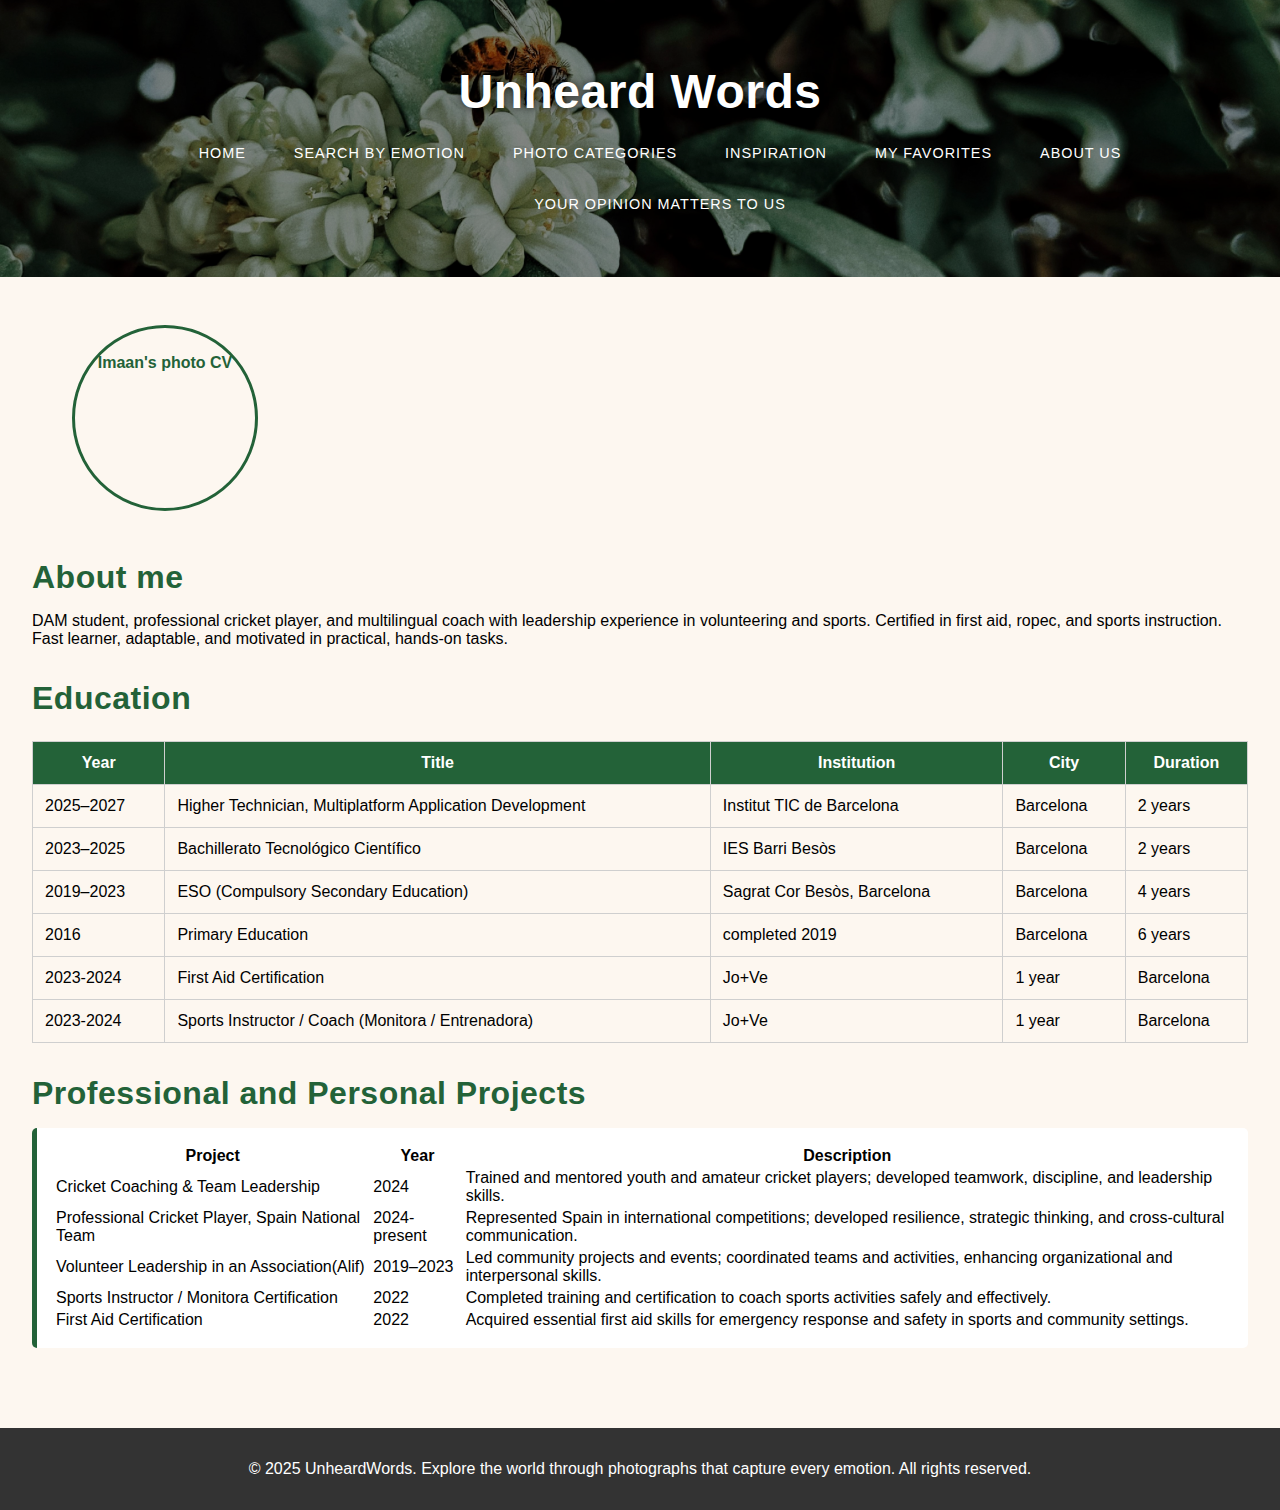
<file: curriculumImaan.html>
<!DOCTYPE html>
<html>
<head>
    <meta charset="UTF-8">
    <title>Curriculum</title>
    <link rel="stylesheet" href="css/styleCVs.css">
    <link rel="stylesheet" href="css/styleHeaderGeneral.css">
</head>

<body>
<header class="header">
    <h1>Unheard Words</h1>

    <nav class="menu">
        <ul>
        <li><a href="index.html">Home</a></li>
        <li><a href="emotions.html">Search by emotion</a></li>
        <li><a href="gallery.html">Photo categories</a></li>
        <li><a href="inspiration.html">Inspiration</a></li>
        <li><a href="favorits.html">My favorites</a></li>
        <li><a href="nosaltres.html">About Us</a></li>
        <li><a href="que_en_penses.html">Your opinion matters to us</a></li>
        </ul>
    </nav>
</header>

<main>
<section class="intro-section">
    <figure class="profile-photo">
        <img>
        <figcaption>Imaan's photo CV</figcaption>
    </figure>
</section>

<section class="intro-text">
    <h2>About me</h2>
    <p>DAM student, professional cricket player, and multilingual coach with leadership experience in volunteering and sports. Certified in first aid, ropec, and sports instruction. Fast learner, adaptable, and motivated in practical, hands-on tasks.</p>
</section>        
  
<section>
    <h2>Education</h2>

    <table class="cv-table">
        <thead>
            <tr>
                <th>Year</th>
                <th>Title</th>
                <th>Institution</th>
                <th>City</th>
                <th>Duration</th>
            </tr>
        </thead>
        <tbody>
            <tr>
                <td rowspan="1">2025–2027</td>
                <td>Higher Technician, Multiplatform Application Development</td>
                <td>Institut TIC de Barcelona</td>
                <td>Barcelona</td>
                <td>2 years</td>    
            </tr>
            
            <tr>
                <td rowspan="1">2023–2025</td>
                <td>Bachillerato Tecnológico Científico</td>
                <td>IES Barri Besòs</td>
                <td>Barcelona</td>
                <td>2 years</td>
            </tr>

            <tr>
                <td rowspan="1">2019–2023</td>
                <td>ESO (Compulsory Secondary Education)</td>
                <td>Sagrat Cor Besòs, Barcelona</td>
                <td>Barcelona</td>
                <td>4 years</td>
            </tr>

            <tr>
                <td rowspan="1">2016</td>
                <td>Primary Education</td>
                <td>completed 2019</td>
                <td>Barcelona</td>
                <td>6 years</td>
            </tr>

            <tr>
                <td rowspan="1">2023-2024</td>
                <td>First Aid Certification</td>
                <td>Jo+Ve</td>
                <td>1 year</td>
                <td>Barcelona</td>
            </tr>

            <tr>
                <td rowspan="1">2023-2024</td>
                <td>Sports Instructor / Coach (Monitora / Entrenadora)</td>
                <td>Jo+Ve</td>
                <td>1 year</td>
                <td>Barcelona</td>
            </tr>
        </tbody>    
    </table>
</section>   


<section>
    <h2>Professional and Personal Projects</h2>

    <table class="projects-table">
        <tr>
            <th>Project</th>
            <th>Year</th>
            <th>Description</th>
        </tr>
        <tr>
            <td>Cricket Coaching & Team Leadership</td>
            <td>2024</td>
            <td>Trained and mentored youth and amateur cricket players; developed teamwork, discipline, and leadership skills.</td>  
        </tr>
        
        <tr>
            <td>Professional Cricket Player, Spain National Team</td>
            <td>2024-present</td>
            <td>Represented Spain in international competitions; developed resilience, strategic thinking, and cross-cultural communication.</td>
        </tr>

        <tr>
            <td>Volunteer Leadership in an Association(Alif)</td>
            <td>2019–2023</td>
            <td>Led community projects and events; coordinated teams and activities, enhancing organizational and interpersonal skills.</td>
        </tr>

        <tr>
            <td>Sports Instructor / Monitora Certification</td>
            <td>2022</td>
            <td>Completed training and certification to coach sports activities safely and effectively.</td>
        </tr>

        <tr>
            <td>First Aid Certification</td>
            <td>2022</td>
            <td>Acquired essential first aid skills for emergency response and safety in sports and community settings.</td>
        </tr>
    </table>
</section> 

</main> 

<footer>
    <p>&copy; 2025 UnheardWords. Explore the world through photographs that capture every emotion. All rights reserved.</p>
</footer>

</body>    
</html>
</file>
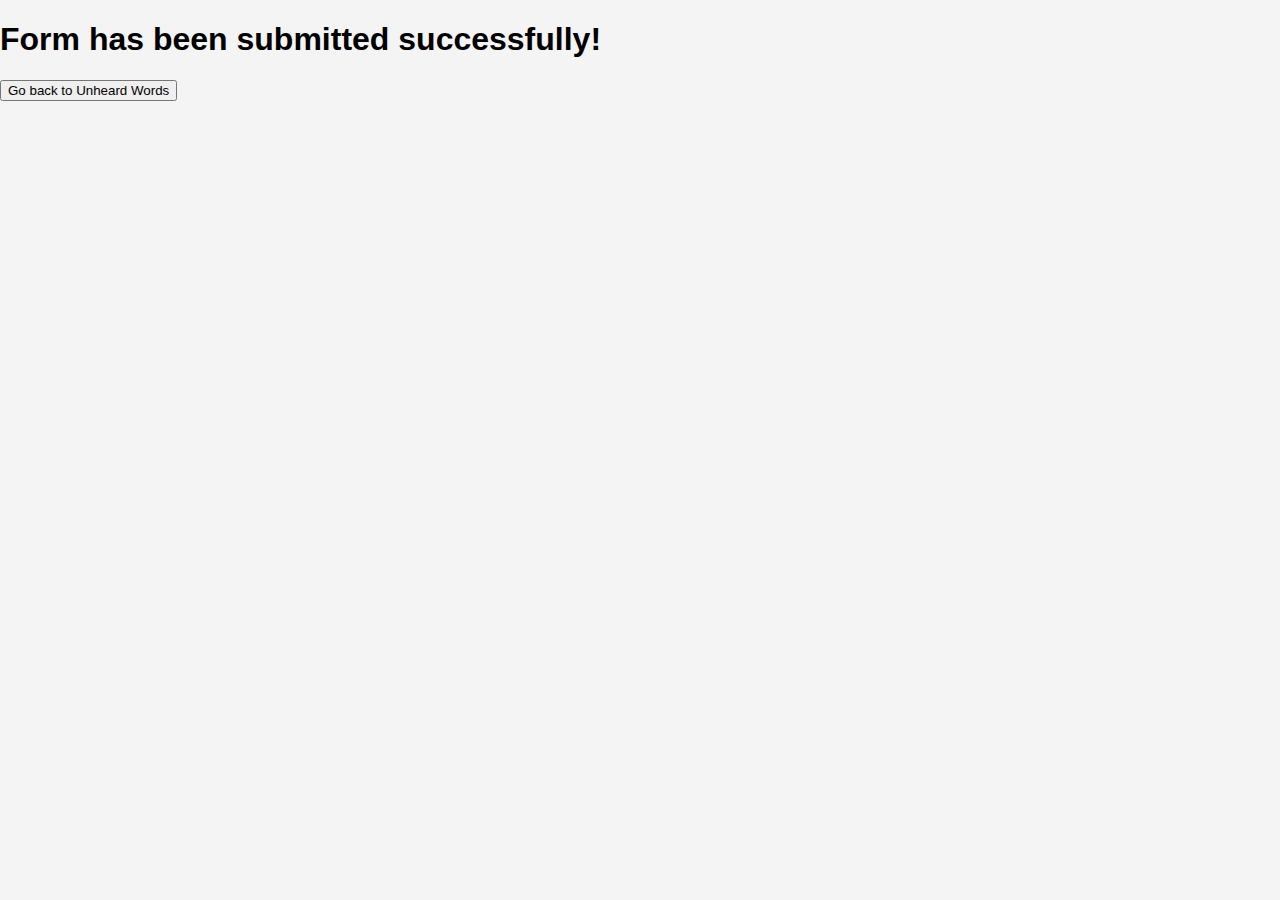
<file: que_en_penses_enviat.html>
<!DOCTYPE html>
<html lang="es">
<head>
    <meta charset="UTF-8">
    <title>Form submitted</title>
    <link rel="stylesheet" href="styleform.css"> <!-- opcional -->
</head>
<body>
    <h1>Form has been submitted successfully!</h1>
    <button onclick="window.location.href='unheardWords.html'">
        Go back to Unheard Words
    </button>
</body>
</html>
</file>
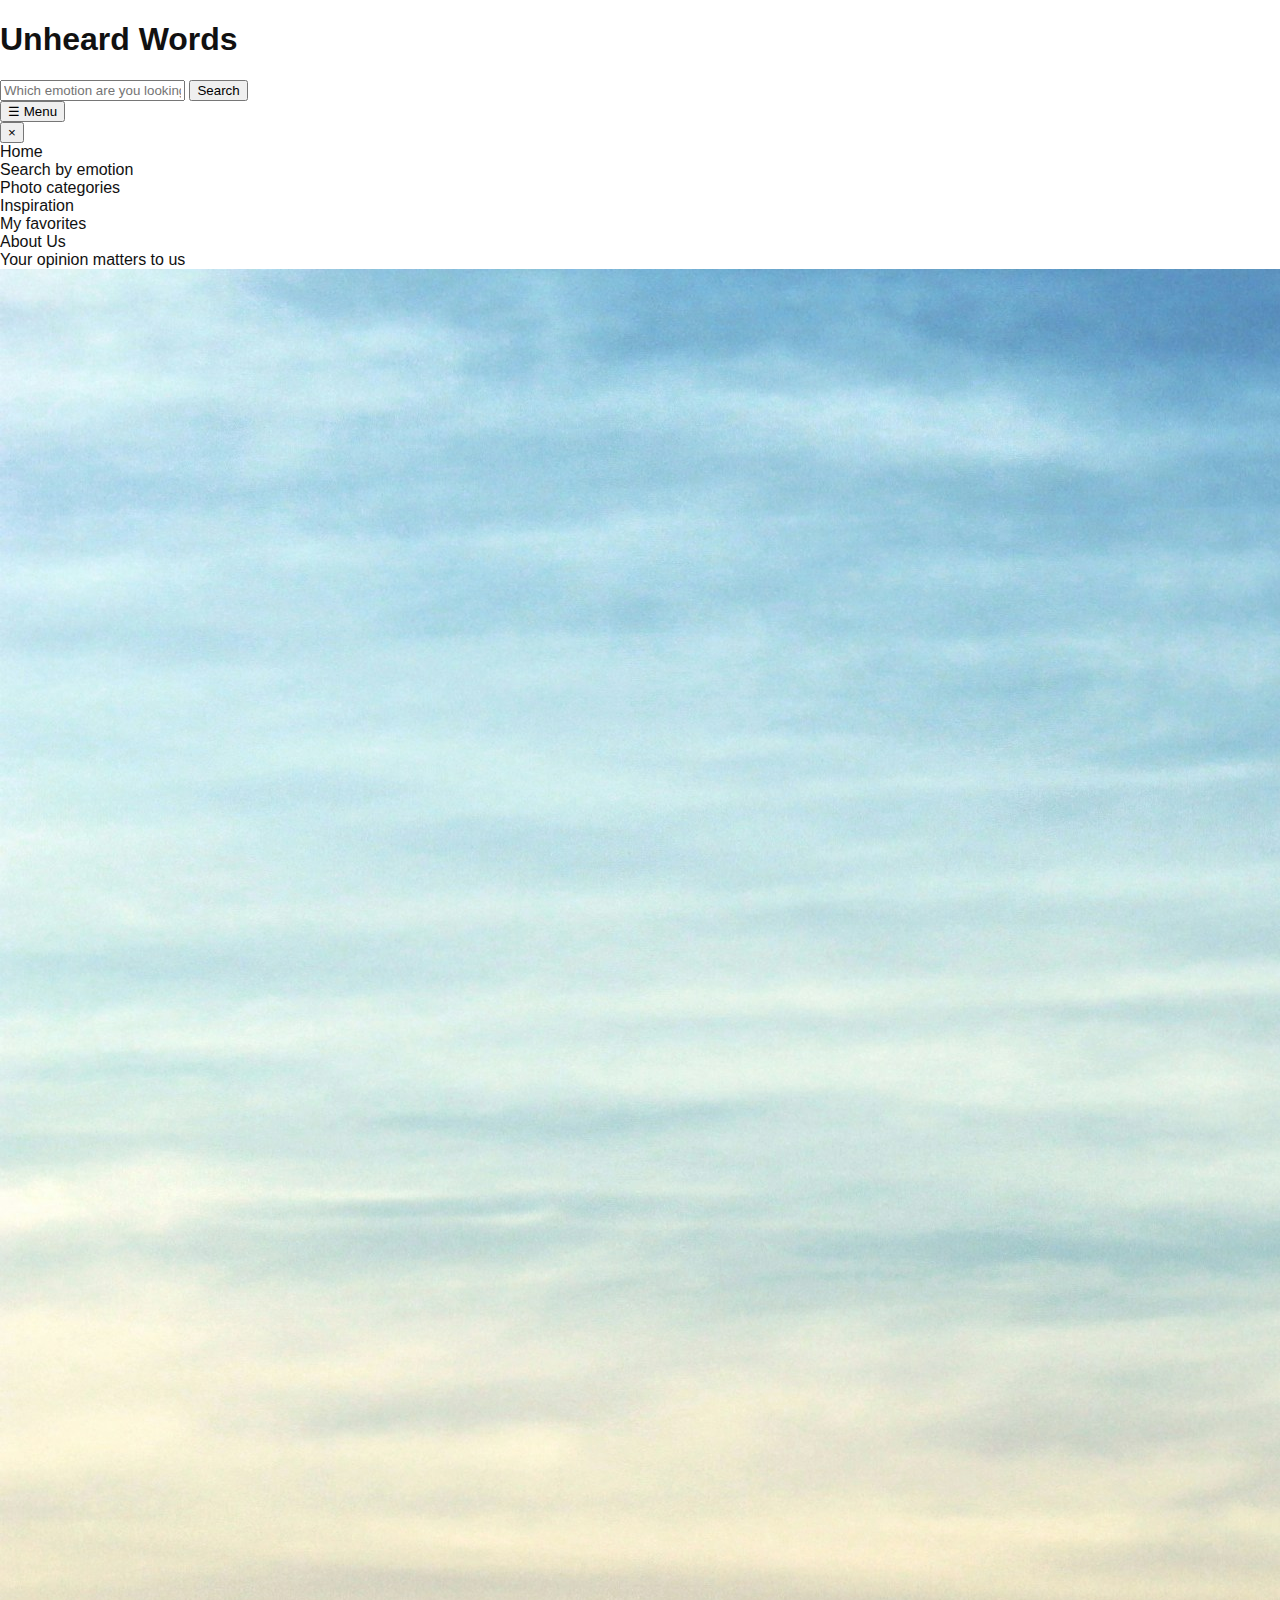
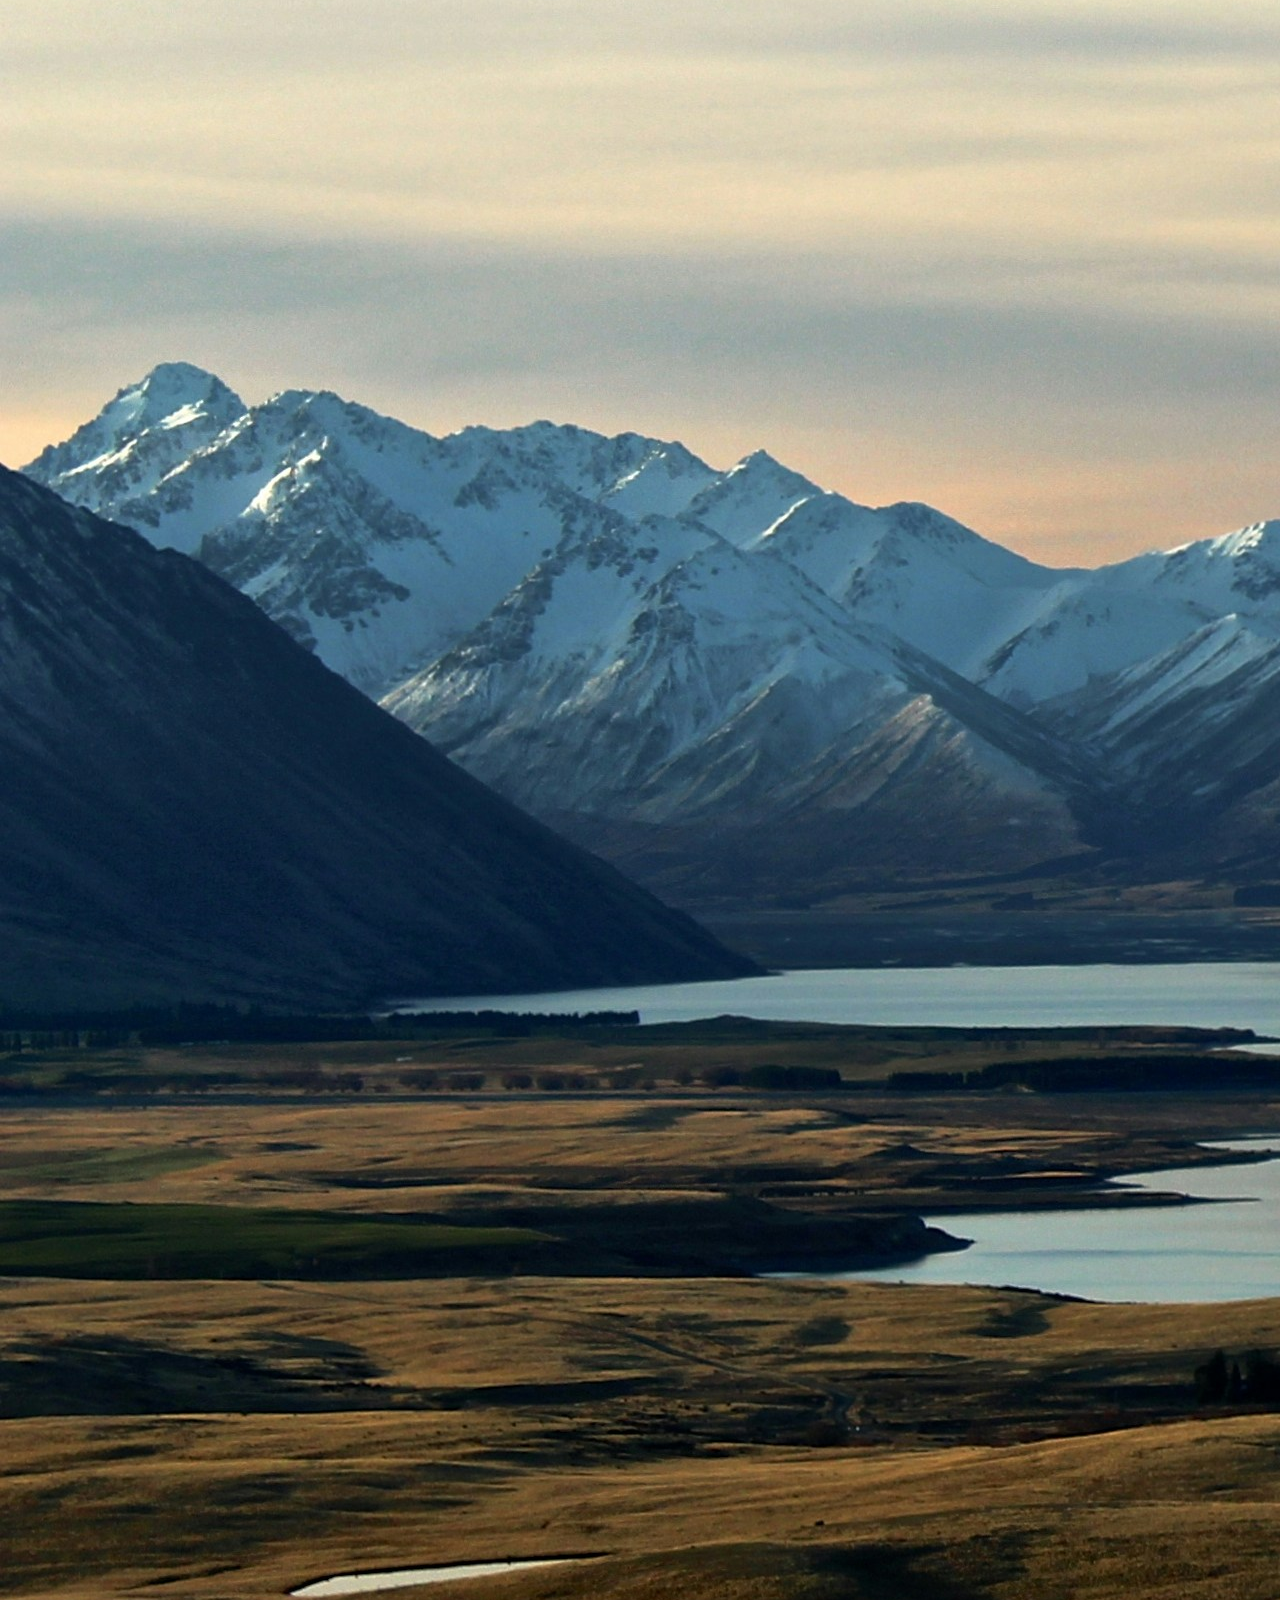
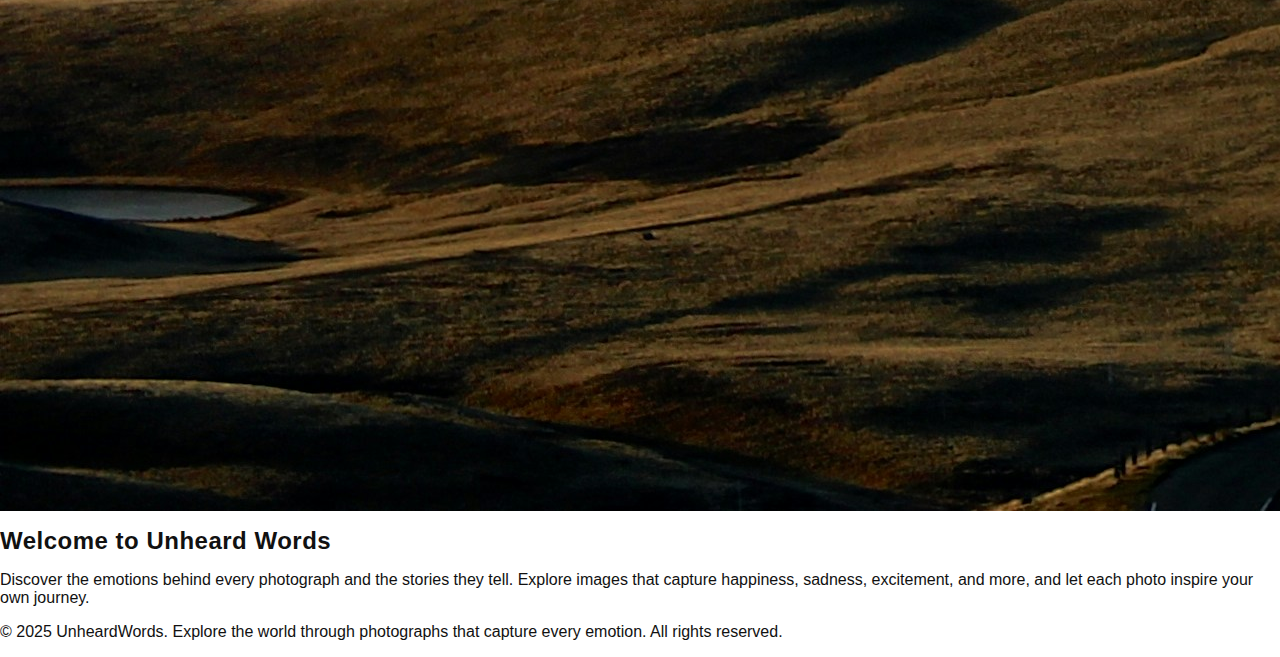
<file: unheardWords.html>
<!DOCTYPE html>
<html>
<head>
  <title>Unheard Words</title>
  <meta charset="UTF-8">
  <meta name="viewport" content="width=device-width, initial-scale=1.0">

  <link rel="stylesheet" href="css/stylesunheardWords.css">
  
</head>

<body>
  <header>
    <div>
      <h1>Unheard Words</h1>

      <form>
        <input type="text" id="global-search" placeholder="Which emotion are you looking for?">
        <button type="submit">Search</button>
      </form>
      
      <button id="menu-btn">☰ Menu</button>
    </div>
  </header>

  <nav id="sidebar" class="sidebar">
    <button id="close-btn">×</button>
    <ul class="nav-menu">
      <li><a href="#">Home</a></li>
      <li><a href="#">Search by emotion</a></li>
      <li><a href="#">Photo categories</a></li>
      <li><a href="#">Inspiration</a></li>
      <li><a href="#">My favorites</a></li>
      <li><a href="#">About Us</a></li>
      <li><a href="que_en_penses.html">Your opinion matters to us</a></li>
    </ul>
  </nav>

  <main>
    <div class="main-banner">
      <img src="images/Portada.jpg" alt="Unheard Words Banner">
      <h2>Welcome to Unheard Words</h2>
      <p> Discover the emotions behind every photograph and the stories they tell. Explore images that capture happiness, sadness, excitement, and more, and let each photo inspire your own journey.</p>
    </div>
  </main>

  

  <footer>
    <p>&copy; 2025 UnheardWords. Explore the world through photographs that capture every emotion. All rights reserved.</p>
  </footer>


  <script>
    const menuBtn = document.getElementById('menu-btn');
    const sidebar = document.getElementById('sidebar'); // ahora coincide con el nav
    const closeBtn = document.getElementById('close-btn');

    menuBtn.addEventListener('click', () => {
      sidebar.classList.add('active');
    });

    closeBtn.addEventListener('click', () => {
      sidebar.classList.remove('active');
    });

function redirectToConfirmation() {
    // Validación de checkboxes
    const checkboxes = document.querySelectorAll('input[name="type"]');
    let checked = 0;
    checkboxes.forEach(cb => { if(cb.checked) checked++; });
    if(checked === 0) {
        alert('Please select at least one type of photo.');
        return false; // evita enviar
    }

    // Redirección a página de confirmación
    window.location.href = 'que_en_piensas_enviado.html';
    return false; // evita el envío real
}    
  </script>
</body>
</html>
</file>
<file: css/styleCVs.css>
.intro-section {
    display: flex;
    gap: 2rem;
    align-items: center;
    margin-bottom: 2rem;
}

.profile-photo {
    width: 180px;
    height: 180px;
    border-radius: 50%;
    object-fit: cover;
    border: 3px solid #236238;
}

.profile-photo figcaption {
    text-align: center;
    color: #236238;
    margin-top: 8px;
    font-weight: bold;
}

.cv-table {
    width: 100%;
    border-collapse: collapse;
    margin: 1.5rem 0;
}

.cv-table caption {
    caption-side: top;
    font-size: 1.4rem;
    font-weight: bold;
    margin-bottom: 10px;
}

.cv-table th,
.cv-table td {
    border: 1px solid #cfcfcf;
    padding: 12px;
}

.cv-table th {
    background-color: #236238;
    color: white;
}

.projects-table {
    background: #ffffff;
    padding: 1rem;
    border-left: 5px solid #236238;
    margin-bottom: 1rem;
    border-radius: 5px;
}

section h2 {
    font-size: 2rem;
    margin-top: 2rem;
    color: #236238;
}

aside ul li {
    margin-left: 1rem;
}
</file>
<file: css/styleHeaderGeneral.css>
body {
    background: #fdf7f0;
    color: #000000;
    margin: 0;
    padding: 0;
    font-family: Verdana, sans-serif;

    min-height: 100vh;
    display: flex;
    flex-direction: column;
}

h1{
    font-family: Verdana, sans-serif;
    font-weight: 600;
    color: #ffffff;
    margin: 0.5em 0;
    letter-spacing: 0.5px;
}

h2, h3, h4, h5, h6 {
    font-family: Verdana, sans-serif;
    font-weight: 600;
    color: #000000;
    margin: 0.5em 0;
    letter-spacing: 0.5px;
}

button, .banner-button, .menu a {
    font-family: Verdana, sans-serif;
    font-weight: 500;
    text-transform: uppercase;
    letter-spacing: 1px;
}

.header {
    background-image: url("../images/index/portada.jpeg");
    background-size: cover;       
    background-position: center;   
    background-repeat: no-repeat;
    padding: 40px 20px;     
    color: white;           
    text-align: center;
    position: relative;
}

.header::before {
    content: "";
    position: absolute;
    top: 0; left: 0;
    width: 100%;
    height: 100%;
    background: #00000073;
    z-index: 0;
}

.header * {
    position: relative;
    z-index: 1;
}

.header h1 {
    font-size: 3rem;
    margin-bottom: 1rem;
    font-weight: bold;
    text-shadow: 0 0 8px #000000cc;
}

.features .feature h3 {
    font-family: Verdana, sans-serif;
    font-weight: 600;
}

.under-banner {
    position: relative;
    width: 100%;
    height: 400px;
    overflow: hidden;
    margin-bottom: 2rem;
    border-radius: 8px;
}

.under-banner-img img {
    width: 100%;
    height: 100%;
    object-fit: cover;
}

.under-banner-content {
    position: absolute;
    top: 20%;
    left: 10%;
    color: white;
    background-color: #00000066;
    padding: 1rem 2rem;
    border-radius: 8px;
}

.under-banner-content h2 {
    font-size: 2rem;
    margin-bottom: 0.5rem;
}

.banner-label {
    display: flex;
    align-items: center;
    gap: 0.5rem;
    margin-bottom: 1rem;
}

.banner-label span {
    font-weight: bold;
    font-size: 1.2rem;
}

.banner-button {
    display: inline-block;
    background-color: #236238;
    color: white;
    padding: 0.5rem 1rem;
    border-radius: 4px;
    text-decoration: none;
    font-family: Verdana, sans-serif;
    font-weight: 500;
    text-transform: uppercase;
    letter-spacing: 1px;
}

.banner-button:hover {
    background-color: #000000;
}

.preview-gallery {
    margin-top: 40px;
    text-align: center;
}

.gallery-flex {
    display: flex;
    justify-content: center;
    gap: 20px;
    flex-wrap: wrap;
    margin-top: 20px;
}

.gallery-flex figure {
    width: 200px;
    text-align: center;
    font-family: Verdana, sans-serif
}

.gallery-flex img {
    width: 100%;
    height: auto;
    border-radius: 10px;
}
.menu ul {
  display: flex;
  gap: 1rem;
  margin-top: 1rem;
  justify-content: center;
  flex-wrap: wrap;
}

.menu li {
  list-style: none;
}

.menu a {
  text-decoration: none;
  padding: 0.6rem 1rem;
  display: inline-block;
  color: #ffffff;
  border-radius: 4px;
  font-family: Verdana, sans-serif;
    font-weight: 500;
    text-transform: uppercase;
    letter-spacing: 1px;
    font-size: 0.9rem;
}

.menu a:hover {
  background-color: #ffecec;
  color:#000000;
}


main {
  padding: 2rem;
  flex: 1;
}

footer {
    background-color: #333333;
    color: #ffffff;
    text-align: center;
    padding: 1rem;
    margin-top: 2rem;
}
</file>
<file: styleform.css>
body {
    font-family: Verdana, Geneva, Tahoma, sans-serif;
    background-color: #f4f4f4;
    margin: 0;
    padding: 0;
}

div {
    background-color: aliceblue;
    margin: 50px auto;
    padding: 30px;
    border-radius: 10px;
    box-shadow: 0 0 10px rgba(0, 0, 0, 0.1);
    max-width: 600px;
}

h2 {
    color: #333;
    font-size: 24px;
    margin-bottom: 10px;
}

h3 {
    color: #333;
    font-size: 20px;
    margin-bottom: 8px;
}


label {
    display: block;
    margin-top: 15px;
    font-size: 18px;
    color: #555;
}


input[type="text"],
input[type="email"],
input[type="number"],
select,
textarea {
    width: 100%;
    padding: 10px;
    margin-top: 5px;
    font-size: 16px;
    border: 1px solid #ccc;
    border-radius: 5px;
    box-sizing: border-box;
}


button[type="submit"] {
    background-color: #0056b3; /* azul */
    color: white;
    padding: 15px 40px; /* tamaño grande */
    font-size: 1.2em;   /* texto más grande */
    border-radius: 8px;
    margin-top: 20px;
}

button[type="submit"] {
    background-color: #003d80; /* azul más oscuro */
    transform: scale(1.05);     /* ligero agrandamiento */
}
</file>
<file: css/stylesunheardWords.css>
body {
    margin: 0;
    padding: 0;
    font-family: Arial, sans-serif;
    color: #111;
}

h2, h3, h4, h5, h6 {
    font-family: Verdana, sans-serif;
    font-weight: 600;
    color: #111;
    margin: 0.5em 0;
    letter-spacing: 0.5px;
}

a {
    text-decoration: none;
    color: inherit;
}

ul {
    list-style: none;
    padding: 0;
    margin: 0;
}

.search-form {
    display: flex;
    justify-content: center;
    margin-top: 1rem;
}

.search-form input {
    padding: 0.5rem;
    border: 1px solid #d0d0d0;
    border-radius: 4px 0 0 4px;
    width: 250px;
}

.search-form button {
    padding: 0.5rem 1rem;
    border: none;
    background-color: #236238;
    color: #fff;
    border-radius: 4px;
    cursor: pointer;
    font-weight: 500;
    text-transform: uppercase;
}

.search-form button:hover {
    background-color: #000;
}

.intro-section {
    padding: 120px 20px;
    max-width: 1100px;
    margin: 0 auto;
    text-align: center;
}

.intro-section h1 {
    font-size: 3rem;
    font-weight: bold;
    margin-bottom: 20px;
    line-height: 1.2;
    color: #0a1d4d;
}

.intro-subtitle {
    font-size: 1.5rem;
    font-weight: 400;
    color: #555;
    margin-bottom: 20px;
}

.intro-description {
    font-size: 1.125rem;
    color: #777;
    margin-bottom: 60px;
    line-height: 1.6;
}

.intro-features {
    display: flex;
    flex-wrap: wrap;
    justify-content: center;
    gap: 40px;
}

.feature-block {
    max-width: 320px;
    text-align: center;
}

.feature-block h2 {
    font-size: 1.5rem;
}

.feature-block p {
    font-size: 1rem;
    color: #555;
}

.feature-section {
    padding: 100px 0 50px 0;
    text-align: center;
    background-color: #496f4f;
}

.second-feature {
    background-color: #9f6e3a3b;
}

.third-feature {
    background-color: #3e6341c8;
}

.feature-container {
    max-width: 1200px;
    margin: 0 auto;
}

.feature-section h2 {
    font-size: 2rem;
    font-weight: bold;
    margin-bottom: 50px;
}

.feature-flex {
    display: flex;
    flex-wrap: wrap;
    justify-content: center;
    gap: 40px;
    margin-top: 50px;
}

.feature-item {
    text-align: center;
    flex: 1 1 200px;
    max-width: 300px;
}

.feature-item.show {
    opacity: 1;
    transform: translateY(0);
}
.feature-section.emotions-feature {
    background-color: #f09fd1;
    padding: 100px 20px;
    overflow: hidden;
    transform: translateY(50px);
    transition: transform 0.8s ease-out;
}

.feature-section.emotions-feature.show-section {
    transform: translateY(0);
}

.preview-gallery {
    margin-top: 40px;
    text-align: center;
}

.gallery-flex {
    display: flex;
    flex-wrap: wrap;
    gap: 40px;
    justify-content: center;
}

.feature-item {
    text-align: center;
}

.feature-item img {
    width: 100%;
    border-radius: 10px;
    transition: transform 0.3s ease, border 0.3s ease;
}

.feature-item img:hover {
    transform: scale(1.05);
    border: 2px solid #236238;
}

.caption {
    margin-top: 10px;
    font-size: 1rem;
    color: #333;
}

.menu ul {
    display: flex;
    justify-content: center;
    gap: 30px;
    margin-top: 20px;
}

.menu li a {
    font-weight: 500;
    text-transform: uppercase;
    letter-spacing: 1px;
    padding: 5px 10px;
    transition: color 0.3s;
}
</file>
